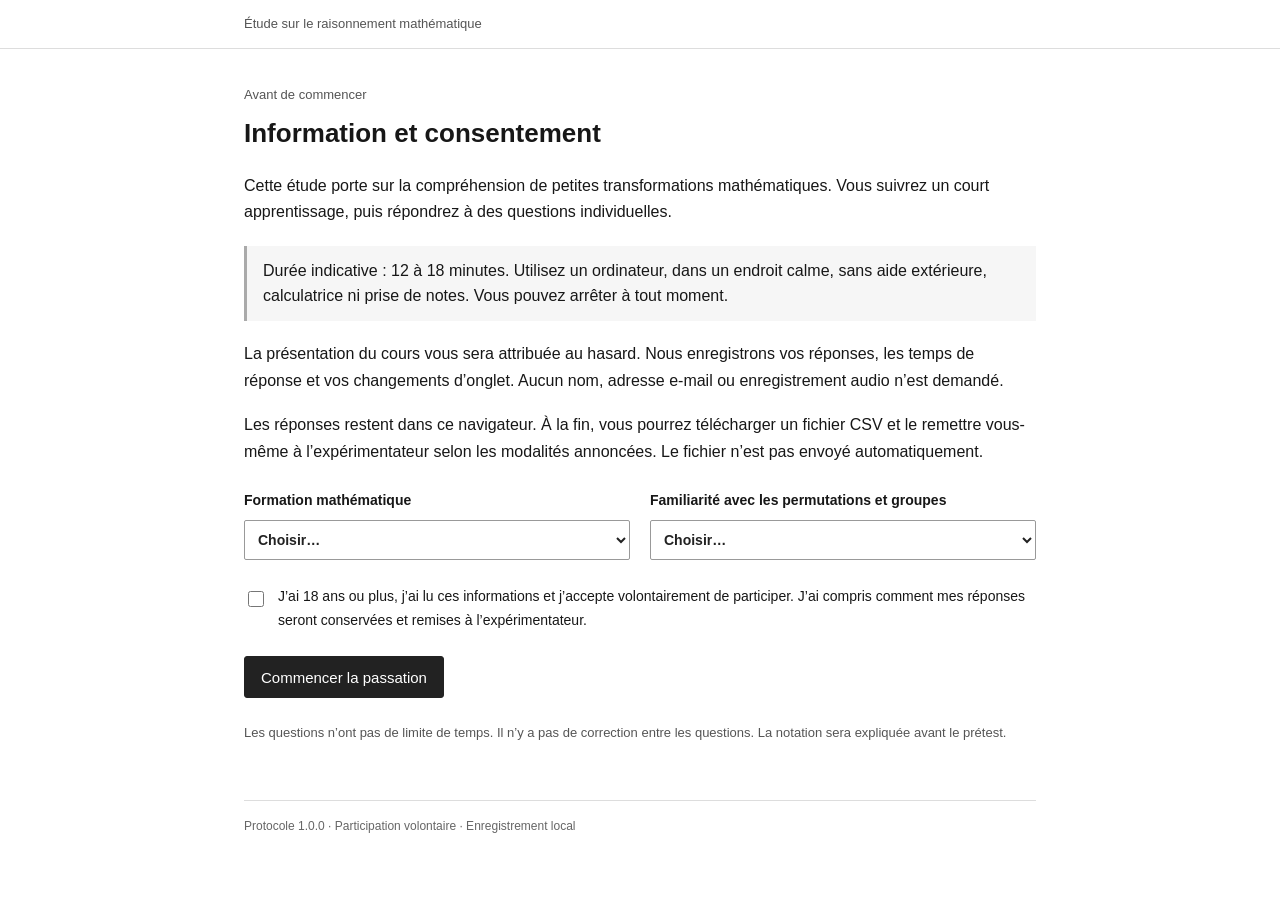
<file: index.html>
<!doctype html>
<html lang="fr">
<head>
  <meta charset="utf-8">
  <meta name="viewport" content="width=device-width, initial-scale=1">
  <meta name="theme-color" content="#ffffff">
  <meta name="description" content="Passation d’une étude sur le raisonnement mathématique.">
  <title>Étude sur le raisonnement mathématique</title>
  <link rel="stylesheet" href="style.css">
</head>
<body>
  <a href="#main" class="skip-link">Aller au contenu</a>
  <header id="header"></header>
  <main id="main" tabindex="-1"></main>
  <footer id="footer"></footer>
  <div id="toast" role="status" aria-live="polite"></div>
  <dialog id="dialog"></dialog>
  <script src="core.js"></script>
  <script src="app.js"></script>
</body>
</html>
</file>
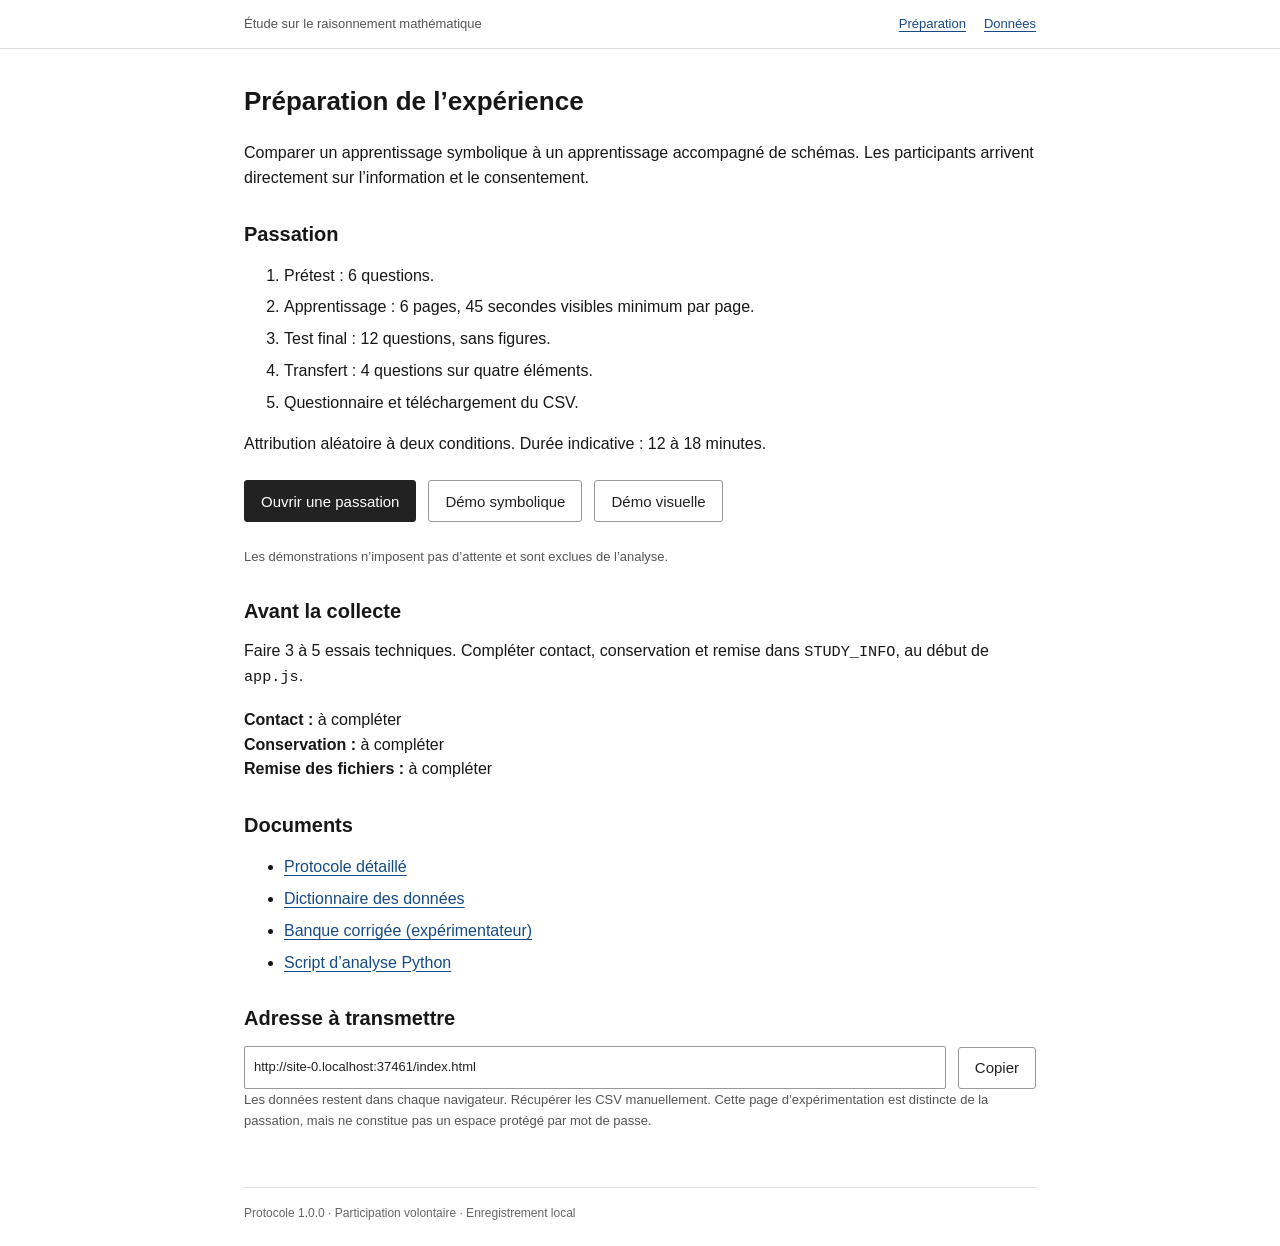
<file: chercheur.html>
<!doctype html>
<html lang="fr">
<head>
  <meta charset="utf-8">
  <meta name="viewport" content="width=device-width, initial-scale=1">
  <meta name="theme-color" content="#ffffff">
  <meta name="description" content="Passation d’une étude sur le raisonnement mathématique.">
  <title>Préparation et données de l’expérience</title>
  <link rel="stylesheet" href="style.css">
</head>
<body>
  <a href="#main" class="skip-link">Aller au contenu</a>
  <header id="header"></header>
  <main id="main" tabindex="-1"></main>
  <footer id="footer"></footer>
  <div id="toast" role="status" aria-live="polite"></div>
  <dialog id="dialog"></dialog>
  <script src="core.js"></script>
  <script src="app.js"></script>
</body>
</html>
</file>
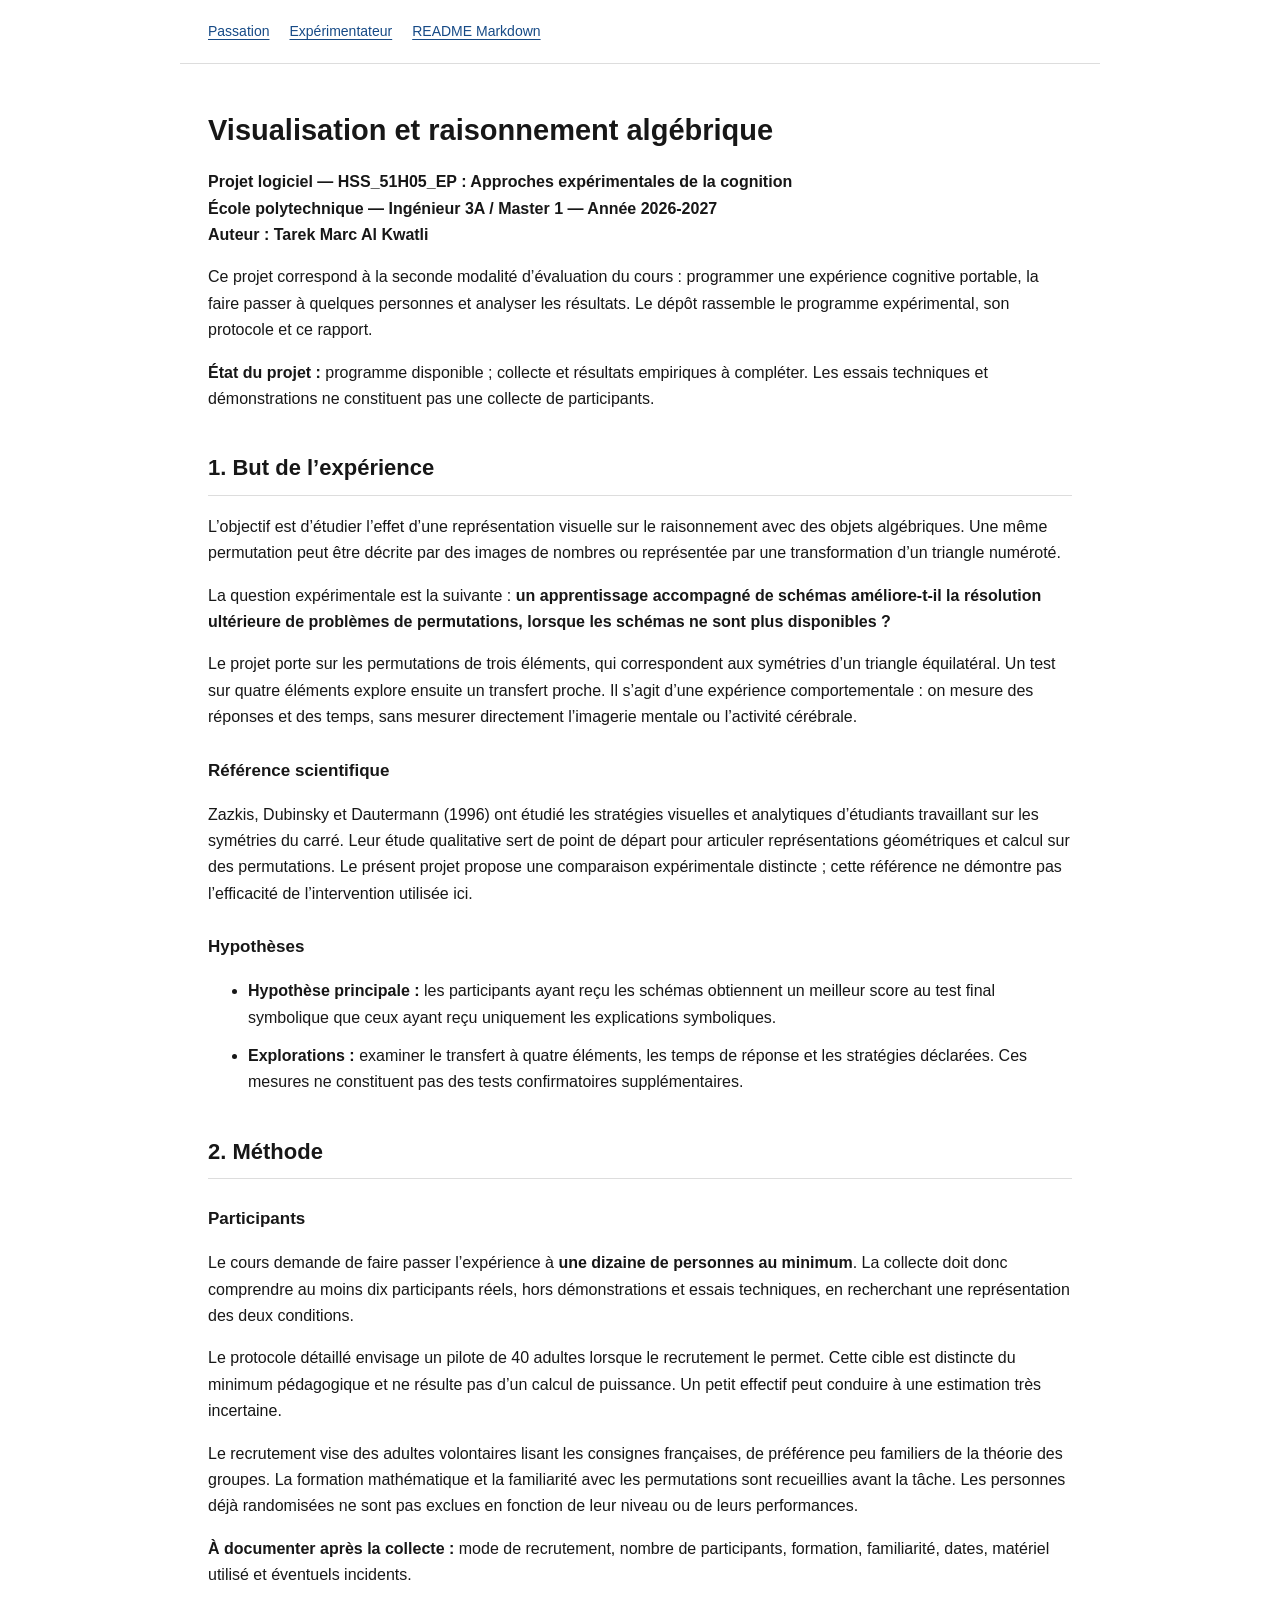
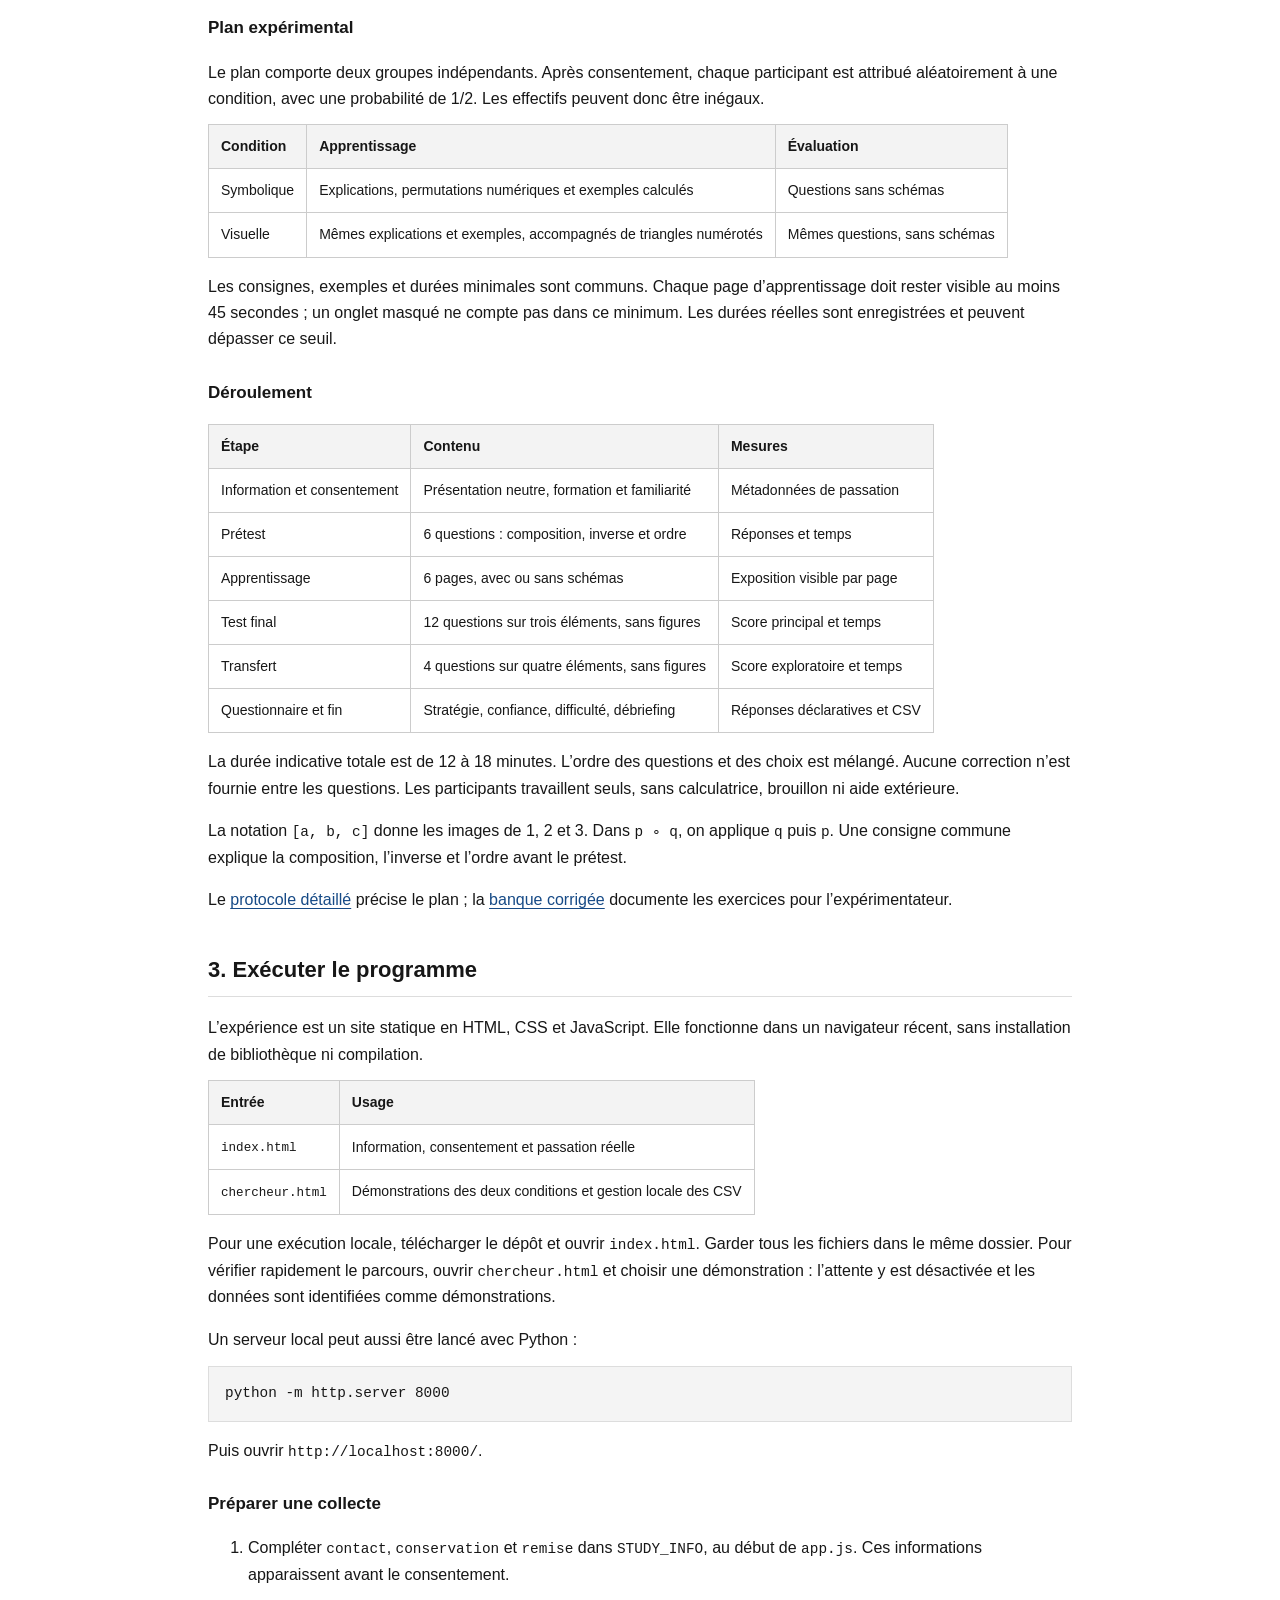
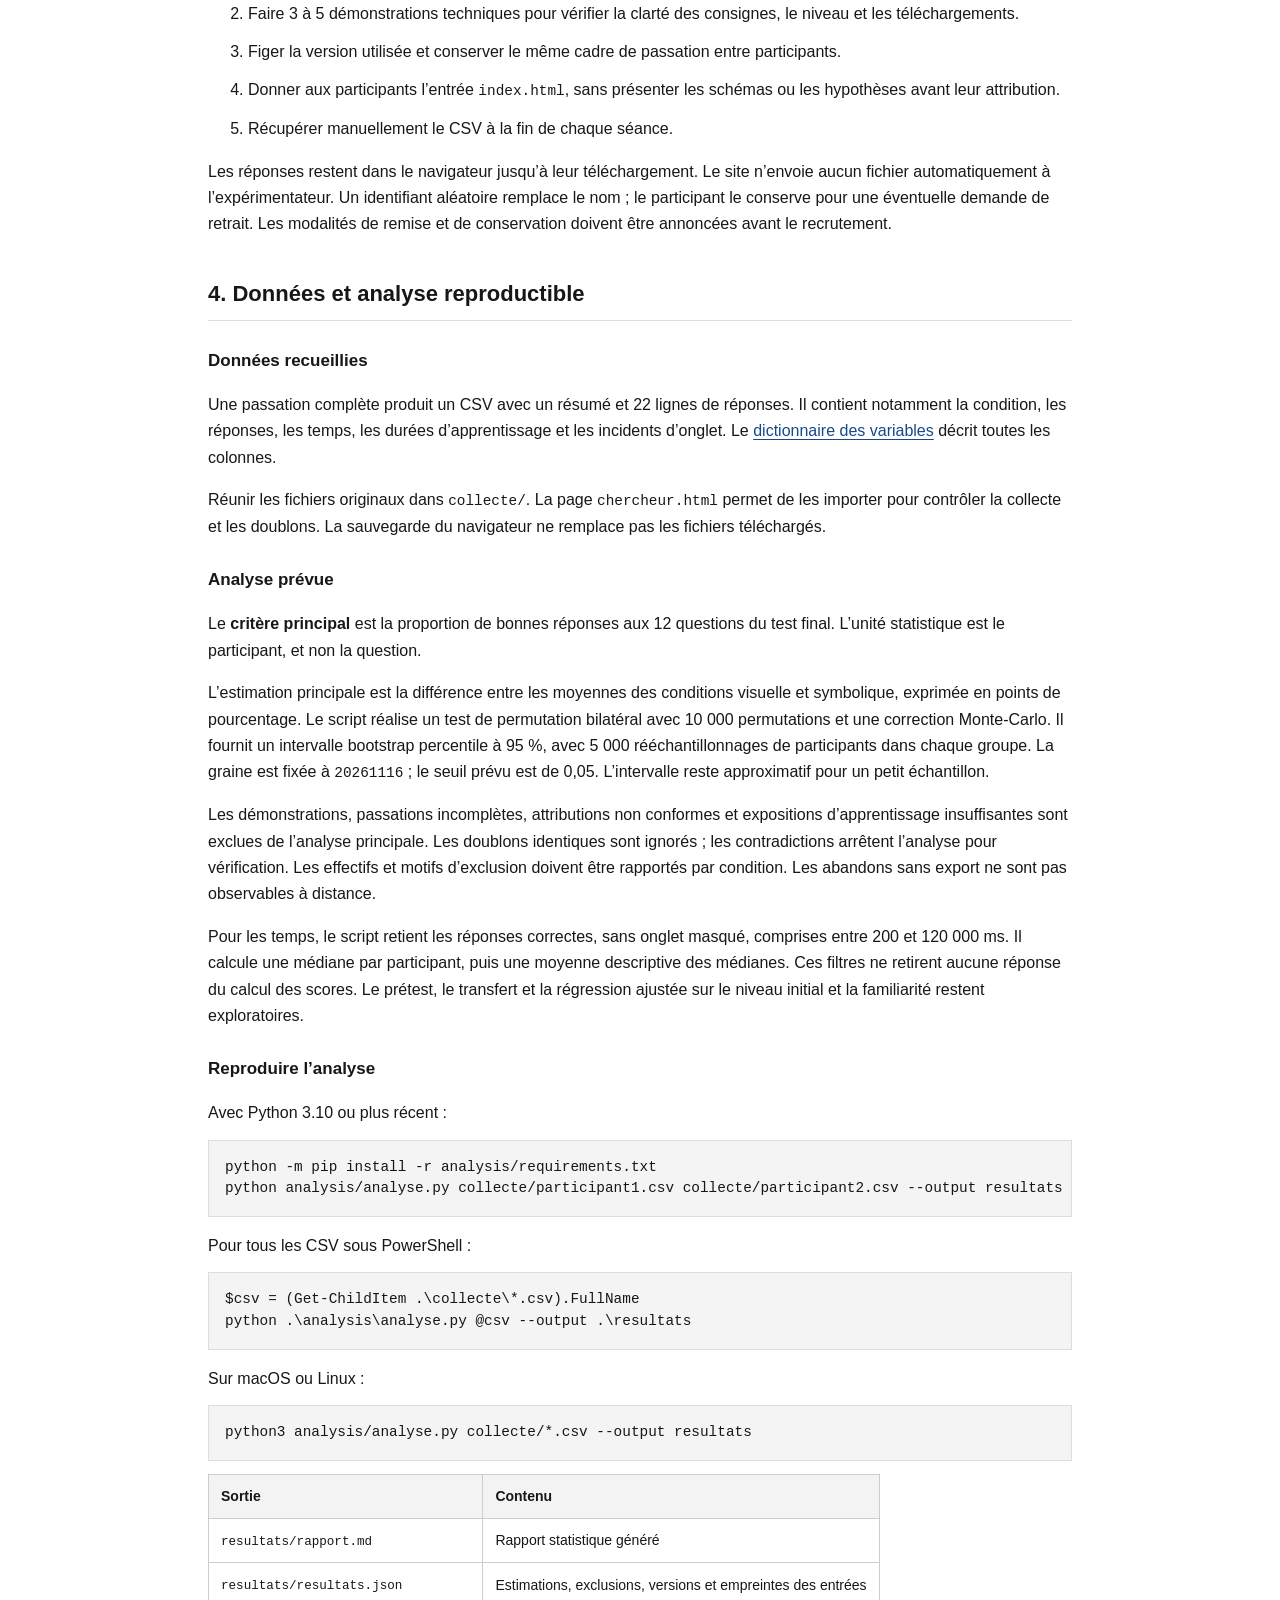
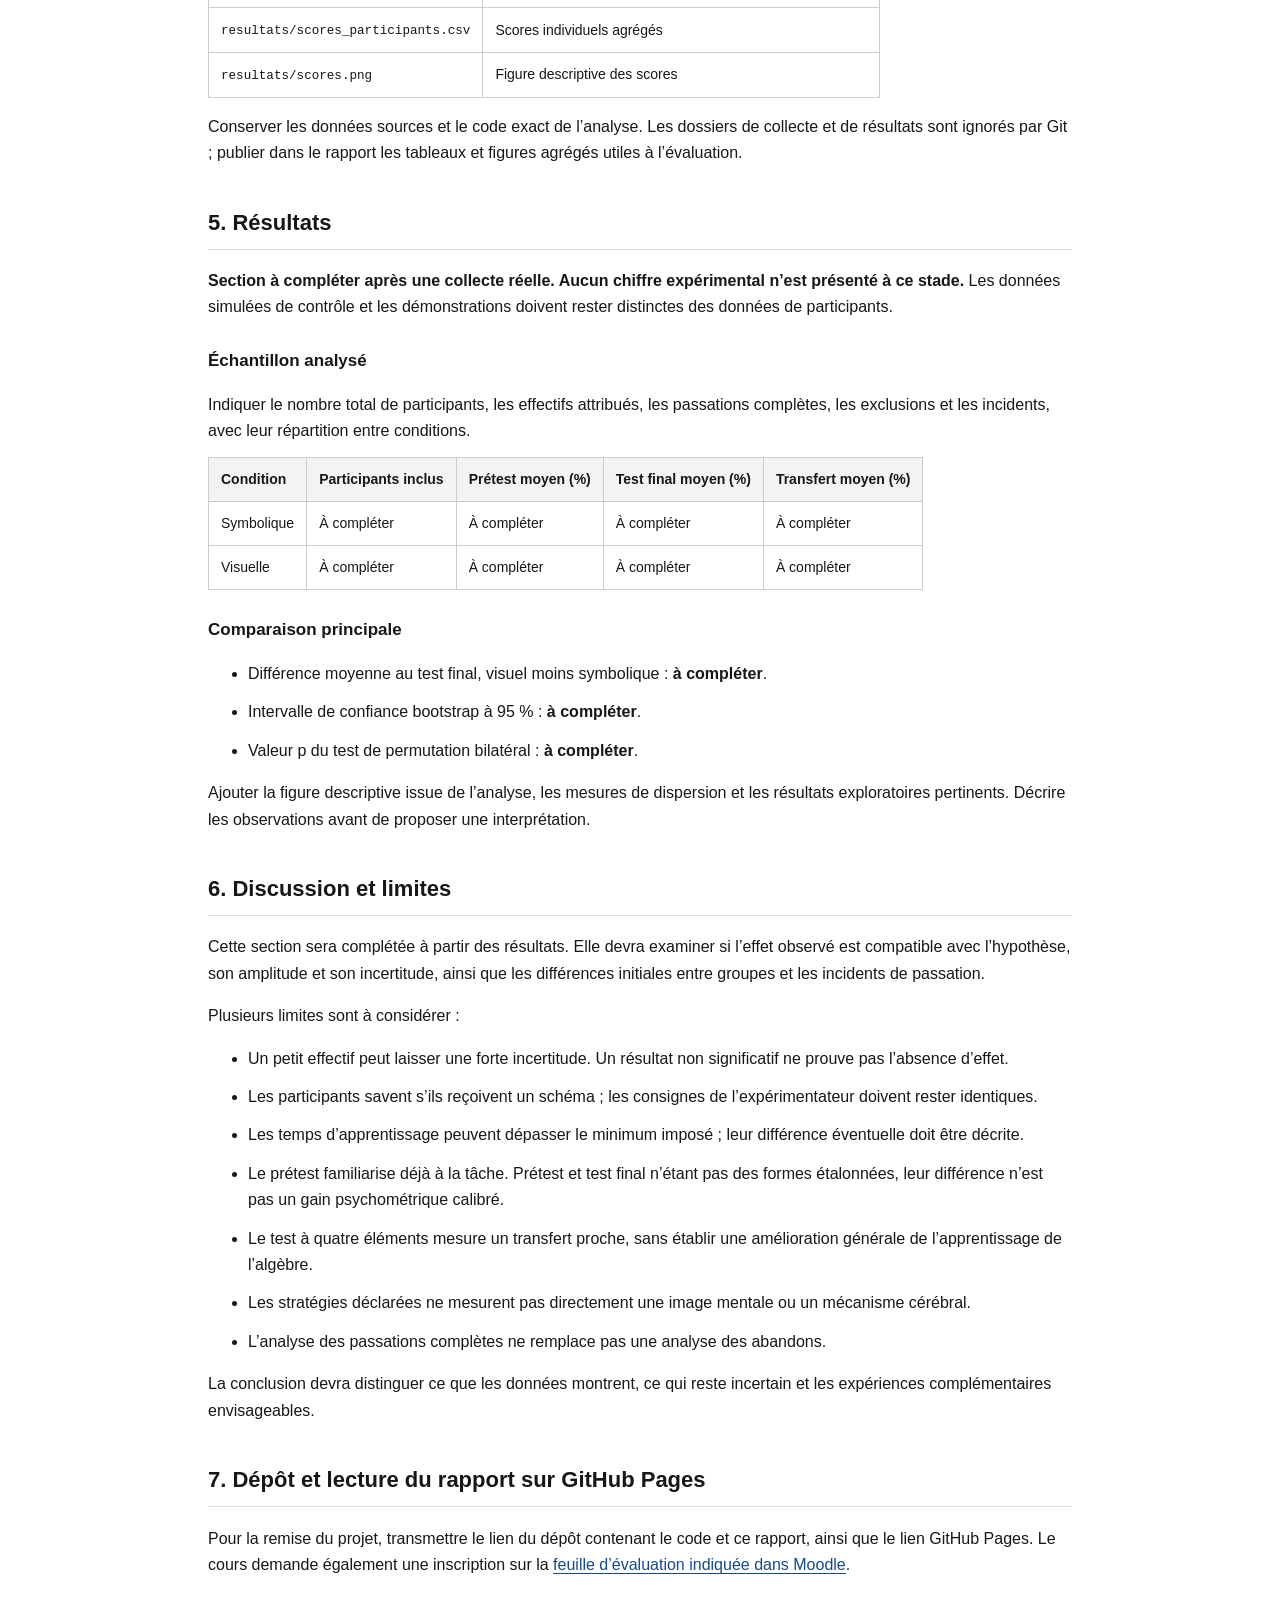
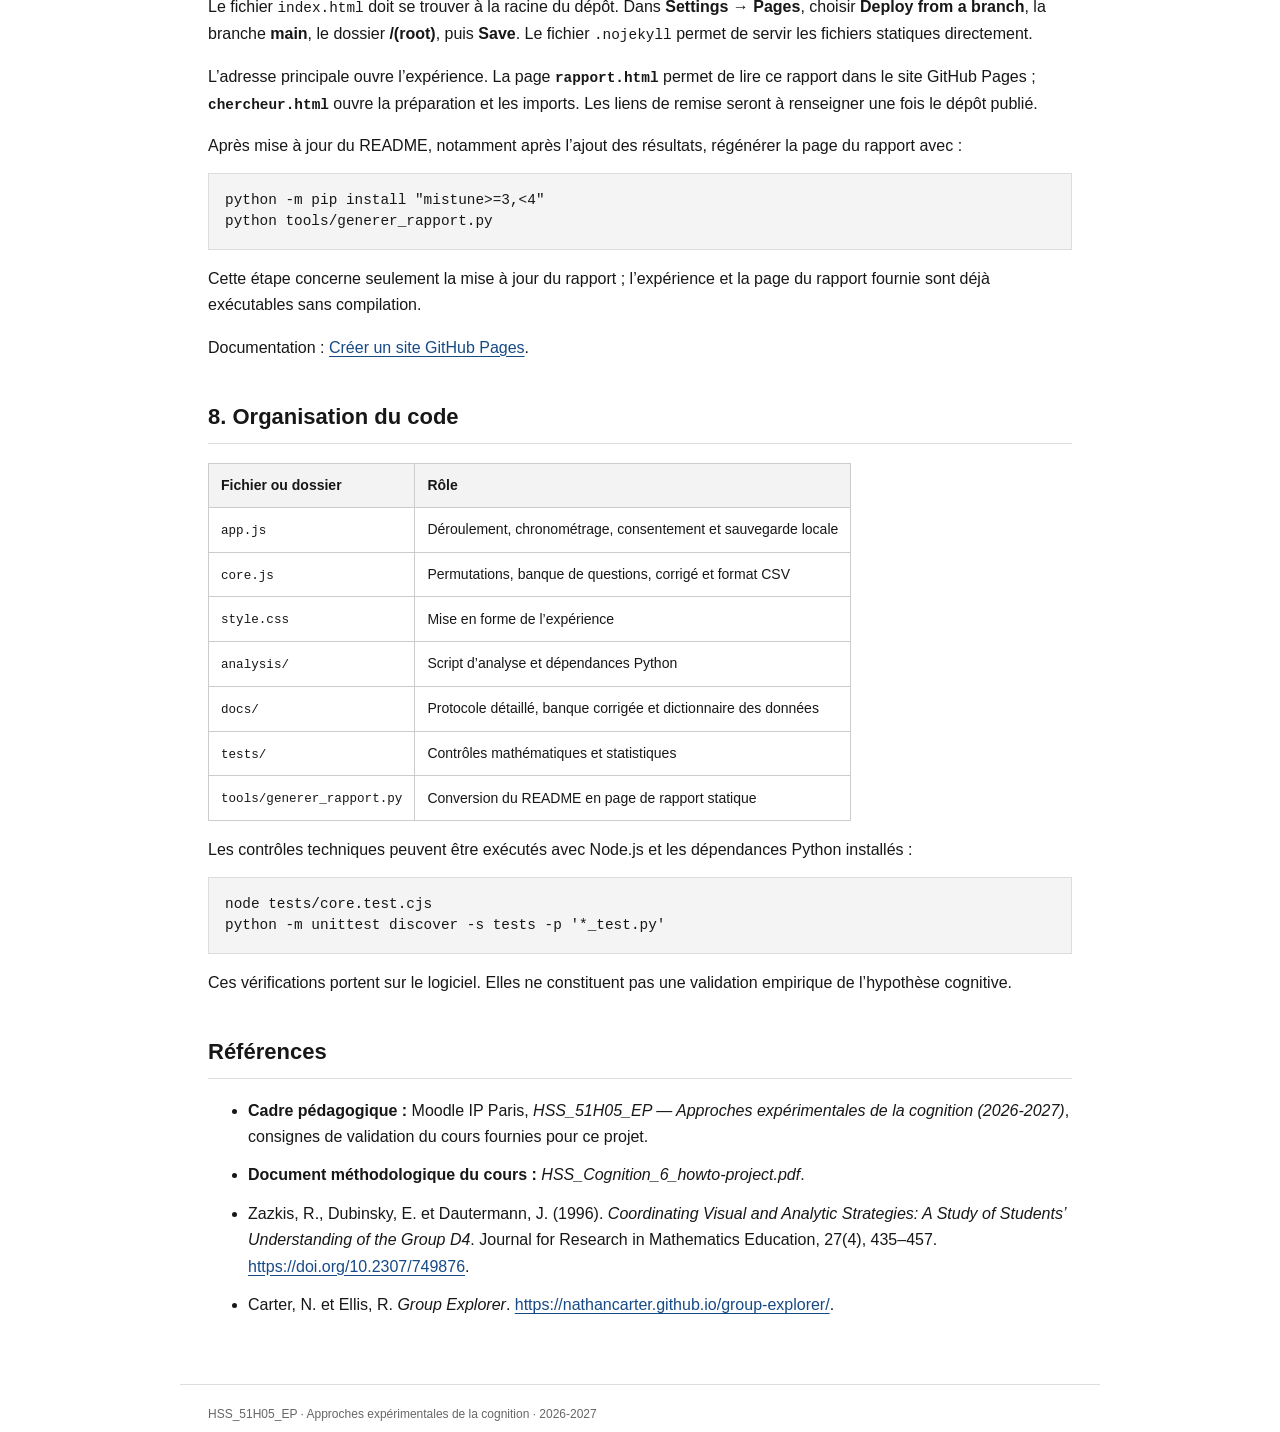
<file: rapport.html>
<!doctype html>
<html lang="fr">
<head>
<meta charset="utf-8">
<meta name="viewport" content="width=device-width, initial-scale=1">
<title>Rapport — HSS_51H05_EP — Visualisation et raisonnement algébrique</title>
<style>
*{box-sizing:border-box}body{font-family:Arial,Helvetica,sans-serif;color:#171717;line-height:1.65;margin:0;background:white}nav,main,footer{max-width:920px;margin:auto;padding:20px 28px}nav{display:flex;gap:20px;flex-wrap:wrap;border-bottom:1px solid #ddd;font-size:14px}a{color:#164a86;text-underline-offset:3px}h1{font-size:29px;line-height:1.3;margin-top:28px}h2{font-size:22px;margin-top:38px;border-bottom:1px solid #ddd;padding-bottom:8px}h3{font-size:17px;margin-top:26px}p,li{margin-bottom:12px}table{border-collapse:collapse;width:100%;font-size:14px;display:block;overflow-x:auto}td,th{border:1px solid #ccc;padding:10px 12px;text-align:left}th{background:#f3f3f3}pre{padding:16px;background:#f4f4f4;border:1px solid #ddd;overflow-x:auto;line-height:1.5}code{font-family:Consolas,monospace;font-size:.9em;overflow-wrap:anywhere}footer{border-top:1px solid #ddd;color:#666;font-size:12px;margin-top:30px}a:focus-visible{outline:3px solid #326aa2;outline-offset:3px}@media print{nav{display:none}main{padding:0}a{color:inherit}pre,table{break-inside:avoid}}@media(max-width:600px){main,nav,footer{padding:16px}h1{font-size:25px}table{font-size:12px}}
</style>
</head>
<body>
<nav aria-label="Navigation du projet"><a href="index.html">Passation</a><a href="chercheur.html">Expérimentateur</a><a href="README.md">README Markdown</a></nav>
<main><h1>Visualisation et raisonnement algébrique</h1>
<p><strong>Projet logiciel — HSS_51H05_EP : Approches expérimentales de la cognition</strong><br />
<strong>École polytechnique — Ingénieur 3A / Master 1 — Année 2026-2027</strong><br />
<strong>Auteur : Tarek Marc Al Kwatli</strong></p>
<p>Ce projet correspond à la seconde modalité d’évaluation du cours : programmer une expérience cognitive portable, la faire passer à quelques personnes et analyser les résultats. Le dépôt rassemble le programme expérimental, son protocole et ce rapport.</p>
<p><strong>État du projet :</strong> programme disponible ; collecte et résultats empiriques à compléter. Les essais techniques et démonstrations ne constituent pas une collecte de participants.</p>
<h2>1. But de l’expérience</h2>
<p>L’objectif est d’étudier l’effet d’une représentation visuelle sur le raisonnement avec des objets algébriques. Une même permutation peut être décrite par des images de nombres ou représentée par une transformation d’un triangle numéroté.</p>
<p>La question expérimentale est la suivante : <strong>un apprentissage accompagné de schémas améliore-t-il la résolution ultérieure de problèmes de permutations, lorsque les schémas ne sont plus disponibles ?</strong></p>
<p>Le projet porte sur les permutations de trois éléments, qui correspondent aux symétries d’un triangle équilatéral. Un test sur quatre éléments explore ensuite un transfert proche. Il s’agit d’une expérience comportementale : on mesure des réponses et des temps, sans mesurer directement l’imagerie mentale ou l’activité cérébrale.</p>
<h3>Référence scientifique</h3>
<p>Zazkis, Dubinsky et Dautermann (1996) ont étudié les stratégies visuelles et analytiques d’étudiants travaillant sur les symétries du carré. Leur étude qualitative sert de point de départ pour articuler représentations géométriques et calcul sur des permutations. Le présent projet propose une comparaison expérimentale distincte ; cette référence ne démontre pas l’efficacité de l’intervention utilisée ici.</p>
<h3>Hypothèses</h3>
<ul>
<li><strong>Hypothèse principale :</strong> les participants ayant reçu les schémas obtiennent un meilleur score au test final symbolique que ceux ayant reçu uniquement les explications symboliques.</li>
<li><strong>Explorations :</strong> examiner le transfert à quatre éléments, les temps de réponse et les stratégies déclarées. Ces mesures ne constituent pas des tests confirmatoires supplémentaires.</li>
</ul>
<h2>2. Méthode</h2>
<h3>Participants</h3>
<p>Le cours demande de faire passer l’expérience à <strong>une dizaine de personnes au minimum</strong>. La collecte doit donc comprendre au moins dix participants réels, hors démonstrations et essais techniques, en recherchant une représentation des deux conditions.</p>
<p>Le protocole détaillé envisage un pilote de 40 adultes lorsque le recrutement le permet. Cette cible est distincte du minimum pédagogique et ne résulte pas d’un calcul de puissance. Un petit effectif peut conduire à une estimation très incertaine.</p>
<p>Le recrutement vise des adultes volontaires lisant les consignes françaises, de préférence peu familiers de la théorie des groupes. La formation mathématique et la familiarité avec les permutations sont recueillies avant la tâche. Les personnes déjà randomisées ne sont pas exclues en fonction de leur niveau ou de leurs performances.</p>
<p><strong>À documenter après la collecte :</strong> mode de recrutement, nombre de participants, formation, familiarité, dates, matériel utilisé et éventuels incidents.</p>
<h3>Plan expérimental</h3>
<p>Le plan comporte deux groupes indépendants. Après consentement, chaque participant est attribué aléatoirement à une condition, avec une probabilité de 1/2. Les effectifs peuvent donc être inégaux.</p>
<table>
<thead>
<tr>
  <th>Condition</th>
  <th>Apprentissage</th>
  <th>Évaluation</th>
</tr>
</thead>
<tbody>
<tr>
  <td>Symbolique</td>
  <td>Explications, permutations numériques et exemples calculés</td>
  <td>Questions sans schémas</td>
</tr>
<tr>
  <td>Visuelle</td>
  <td>Mêmes explications et exemples, accompagnés de triangles numérotés</td>
  <td>Mêmes questions, sans schémas</td>
</tr>
</tbody>
</table>
<p>Les consignes, exemples et durées minimales sont communs. Chaque page d’apprentissage doit rester visible au moins 45 secondes ; un onglet masqué ne compte pas dans ce minimum. Les durées réelles sont enregistrées et peuvent dépasser ce seuil.</p>
<h3>Déroulement</h3>
<table>
<thead>
<tr>
  <th>Étape</th>
  <th>Contenu</th>
  <th>Mesures</th>
</tr>
</thead>
<tbody>
<tr>
  <td>Information et consentement</td>
  <td>Présentation neutre, formation et familiarité</td>
  <td>Métadonnées de passation</td>
</tr>
<tr>
  <td>Prétest</td>
  <td>6 questions : composition, inverse et ordre</td>
  <td>Réponses et temps</td>
</tr>
<tr>
  <td>Apprentissage</td>
  <td>6 pages, avec ou sans schémas</td>
  <td>Exposition visible par page</td>
</tr>
<tr>
  <td>Test final</td>
  <td>12 questions sur trois éléments, sans figures</td>
  <td>Score principal et temps</td>
</tr>
<tr>
  <td>Transfert</td>
  <td>4 questions sur quatre éléments, sans figures</td>
  <td>Score exploratoire et temps</td>
</tr>
<tr>
  <td>Questionnaire et fin</td>
  <td>Stratégie, confiance, difficulté, débriefing</td>
  <td>Réponses déclaratives et CSV</td>
</tr>
</tbody>
</table>
<p>La durée indicative totale est de 12 à 18 minutes. L’ordre des questions et des choix est mélangé. Aucune correction n’est fournie entre les questions. Les participants travaillent seuls, sans calculatrice, brouillon ni aide extérieure.</p>
<p>La notation <code>[a, b, c]</code> donne les images de 1, 2 et 3. Dans <code>p ∘ q</code>, on applique <code>q</code> puis <code>p</code>. Une consigne commune explique la composition, l’inverse et l’ordre avant le prétest.</p>
<p>Le <a href="docs/PROTOCOLE.md">protocole détaillé</a> précise le plan ; la <a href="docs/BANQUE_CORRIGEE.md">banque corrigée</a> documente les exercices pour l’expérimentateur.</p>
<h2>3. Exécuter le programme</h2>
<p>L’expérience est un site statique en HTML, CSS et JavaScript. Elle fonctionne dans un navigateur récent, sans installation de bibliothèque ni compilation.</p>
<table>
<thead>
<tr>
  <th>Entrée</th>
  <th>Usage</th>
</tr>
</thead>
<tbody>
<tr>
  <td><code>index.html</code></td>
  <td>Information, consentement et passation réelle</td>
</tr>
<tr>
  <td><code>chercheur.html</code></td>
  <td>Démonstrations des deux conditions et gestion locale des CSV</td>
</tr>
</tbody>
</table>
<p>Pour une exécution locale, télécharger le dépôt et ouvrir <code>index.html</code>. Garder tous les fichiers dans le même dossier. Pour vérifier rapidement le parcours, ouvrir <code>chercheur.html</code> et choisir une démonstration : l’attente y est désactivée et les données sont identifiées comme démonstrations.</p>
<p>Un serveur local peut aussi être lancé avec Python :</p>
<pre><code class="language-bash">python -m http.server 8000
</code></pre>
<p>Puis ouvrir <code>http://localhost:8000/</code>.</p>
<h3>Préparer une collecte</h3>
<ol>
<li>Compléter <code>contact</code>, <code>conservation</code> et <code>remise</code> dans <code>STUDY_INFO</code>, au début de <code>app.js</code>. Ces informations apparaissent avant le consentement.</li>
<li>Faire 3 à 5 démonstrations techniques pour vérifier la clarté des consignes, le niveau et les téléchargements.</li>
<li>Figer la version utilisée et conserver le même cadre de passation entre participants.</li>
<li>Donner aux participants l’entrée <code>index.html</code>, sans présenter les schémas ou les hypothèses avant leur attribution.</li>
<li>Récupérer manuellement le CSV à la fin de chaque séance.</li>
</ol>
<p>Les réponses restent dans le navigateur jusqu’à leur téléchargement. Le site n’envoie aucun fichier automatiquement à l’expérimentateur. Un identifiant aléatoire remplace le nom ; le participant le conserve pour une éventuelle demande de retrait. Les modalités de remise et de conservation doivent être annoncées avant le recrutement.</p>
<h2>4. Données et analyse reproductible</h2>
<h3>Données recueillies</h3>
<p>Une passation complète produit un CSV avec un résumé et 22 lignes de réponses. Il contient notamment la condition, les réponses, les temps, les durées d’apprentissage et les incidents d’onglet. Le <a href="docs/DICTIONNAIRE.md">dictionnaire des variables</a> décrit toutes les colonnes.</p>
<p>Réunir les fichiers originaux dans <code>collecte/</code>. La page <code>chercheur.html</code> permet de les importer pour contrôler la collecte et les doublons. La sauvegarde du navigateur ne remplace pas les fichiers téléchargés.</p>
<h3>Analyse prévue</h3>
<p>Le <strong>critère principal</strong> est la proportion de bonnes réponses aux 12 questions du test final. L’unité statistique est le participant, et non la question.</p>
<p>L’estimation principale est la différence entre les moyennes des conditions visuelle et symbolique, exprimée en points de pourcentage. Le script réalise un test de permutation bilatéral avec 10 000 permutations et une correction Monte-Carlo. Il fournit un intervalle bootstrap percentile à 95 %, avec 5 000 rééchantillonnages de participants dans chaque groupe. La graine est fixée à <code>20261116</code> ; le seuil prévu est de 0,05. L’intervalle reste approximatif pour un petit échantillon.</p>
<p>Les démonstrations, passations incomplètes, attributions non conformes et expositions d’apprentissage insuffisantes sont exclues de l’analyse principale. Les doublons identiques sont ignorés ; les contradictions arrêtent l’analyse pour vérification. Les effectifs et motifs d’exclusion doivent être rapportés par condition. Les abandons sans export ne sont pas observables à distance.</p>
<p>Pour les temps, le script retient les réponses correctes, sans onglet masqué, comprises entre 200 et 120 000 ms. Il calcule une médiane par participant, puis une moyenne descriptive des médianes. Ces filtres ne retirent aucune réponse du calcul des scores. Le prétest, le transfert et la régression ajustée sur le niveau initial et la familiarité restent exploratoires.</p>
<h3>Reproduire l’analyse</h3>
<p>Avec Python 3.10 ou plus récent :</p>
<pre><code class="language-bash">python -m pip install -r analysis/requirements.txt
python analysis/analyse.py collecte/participant1.csv collecte/participant2.csv --output resultats
</code></pre>
<p>Pour tous les CSV sous PowerShell :</p>
<pre><code class="language-powershell">$csv = (Get-ChildItem .\collecte\*.csv).FullName
python .\analysis\analyse.py @csv --output .\resultats
</code></pre>
<p>Sur macOS ou Linux :</p>
<pre><code class="language-bash">python3 analysis/analyse.py collecte/*.csv --output resultats
</code></pre>
<table>
<thead>
<tr>
  <th>Sortie</th>
  <th>Contenu</th>
</tr>
</thead>
<tbody>
<tr>
  <td><code>resultats/rapport.md</code></td>
  <td>Rapport statistique généré</td>
</tr>
<tr>
  <td><code>resultats/resultats.json</code></td>
  <td>Estimations, exclusions, versions et empreintes des entrées</td>
</tr>
<tr>
  <td><code>resultats/scores_participants.csv</code></td>
  <td>Scores individuels agrégés</td>
</tr>
<tr>
  <td><code>resultats/scores.png</code></td>
  <td>Figure descriptive des scores</td>
</tr>
</tbody>
</table>
<p>Conserver les données sources et le code exact de l’analyse. Les dossiers de collecte et de résultats sont ignorés par Git ; publier dans le rapport les tableaux et figures agrégés utiles à l’évaluation.</p>
<h2>5. Résultats</h2>
<p><strong>Section à compléter après une collecte réelle. Aucun chiffre expérimental n’est présenté à ce stade.</strong> Les données simulées de contrôle et les démonstrations doivent rester distinctes des données de participants.</p>
<h3>Échantillon analysé</h3>
<p>Indiquer le nombre total de participants, les effectifs attribués, les passations complètes, les exclusions et les incidents, avec leur répartition entre conditions.</p>
<table>
<thead>
<tr>
  <th>Condition</th>
  <th>Participants inclus</th>
  <th>Prétest moyen (%)</th>
  <th>Test final moyen (%)</th>
  <th>Transfert moyen (%)</th>
</tr>
</thead>
<tbody>
<tr>
  <td>Symbolique</td>
  <td>À compléter</td>
  <td>À compléter</td>
  <td>À compléter</td>
  <td>À compléter</td>
</tr>
<tr>
  <td>Visuelle</td>
  <td>À compléter</td>
  <td>À compléter</td>
  <td>À compléter</td>
  <td>À compléter</td>
</tr>
</tbody>
</table>
<h3>Comparaison principale</h3>
<ul>
<li>Différence moyenne au test final, visuel moins symbolique : <strong>à compléter</strong>.</li>
<li>Intervalle de confiance bootstrap à 95 % : <strong>à compléter</strong>.</li>
<li>Valeur p du test de permutation bilatéral : <strong>à compléter</strong>.</li>
</ul>
<p>Ajouter la figure descriptive issue de l’analyse, les mesures de dispersion et les résultats exploratoires pertinents. Décrire les observations avant de proposer une interprétation.</p>
<h2>6. Discussion et limites</h2>
<p>Cette section sera complétée à partir des résultats. Elle devra examiner si l’effet observé est compatible avec l’hypothèse, son amplitude et son incertitude, ainsi que les différences initiales entre groupes et les incidents de passation.</p>
<p>Plusieurs limites sont à considérer :</p>
<ul>
<li>Un petit effectif peut laisser une forte incertitude. Un résultat non significatif ne prouve pas l’absence d’effet.</li>
<li>Les participants savent s’ils reçoivent un schéma ; les consignes de l’expérimentateur doivent rester identiques.</li>
<li>Les temps d’apprentissage peuvent dépasser le minimum imposé ; leur différence éventuelle doit être décrite.</li>
<li>Le prétest familiarise déjà à la tâche. Prétest et test final n’étant pas des formes étalonnées, leur différence n’est pas un gain psychométrique calibré.</li>
<li>Le test à quatre éléments mesure un transfert proche, sans établir une amélioration générale de l’apprentissage de l’algèbre.</li>
<li>Les stratégies déclarées ne mesurent pas directement une image mentale ou un mécanisme cérébral.</li>
<li>L’analyse des passations complètes ne remplace pas une analyse des abandons.</li>
</ul>
<p>La conclusion devra distinguer ce que les données montrent, ce qui reste incertain et les expériences complémentaires envisageables.</p>
<h2>7. Dépôt et lecture du rapport sur GitHub Pages</h2>
<p>Pour la remise du projet, transmettre le lien du dépôt contenant le code et ce rapport, ainsi que le lien GitHub Pages. Le cours demande également une inscription sur la <a href="https://docs.google.com/spreadsheets/d/1GgOq-YD4yOgWbmz9eC0hJFKaTiIDKGPPTWgabqpteGk/edit?usp=sharing">feuille d’évaluation indiquée dans Moodle</a>.</p>
<p>Le fichier <code>index.html</code> doit se trouver à la racine du dépôt. Dans <strong>Settings → Pages</strong>, choisir <strong>Deploy from a branch</strong>, la branche <strong>main</strong>, le dossier <strong>/(root)</strong>, puis <strong>Save</strong>. Le fichier <code>.nojekyll</code> permet de servir les fichiers statiques directement.</p>
<p>L’adresse principale ouvre l’expérience. La page <strong><code>rapport.html</code></strong> permet de lire ce rapport dans le site GitHub Pages ; <strong><code>chercheur.html</code></strong> ouvre la préparation et les imports. Les liens de remise seront à renseigner une fois le dépôt publié.</p>
<p>Après mise à jour du README, notamment après l’ajout des résultats, régénérer la page du rapport avec :</p>
<pre><code class="language-bash">python -m pip install &quot;mistune&gt;=3,&lt;4&quot;
python tools/generer_rapport.py
</code></pre>
<p>Cette étape concerne seulement la mise à jour du rapport ; l’expérience et la page du rapport fournie sont déjà exécutables sans compilation.</p>
<p>Documentation : <a href="https://docs.github.com/en/pages/getting-started-with-github-pages/creating-a-github-pages-site#creating-your-site">Créer un site GitHub Pages</a>.</p>
<h2>8. Organisation du code</h2>
<table>
<thead>
<tr>
  <th>Fichier ou dossier</th>
  <th>Rôle</th>
</tr>
</thead>
<tbody>
<tr>
  <td><code>app.js</code></td>
  <td>Déroulement, chronométrage, consentement et sauvegarde locale</td>
</tr>
<tr>
  <td><code>core.js</code></td>
  <td>Permutations, banque de questions, corrigé et format CSV</td>
</tr>
<tr>
  <td><code>style.css</code></td>
  <td>Mise en forme de l’expérience</td>
</tr>
<tr>
  <td><code>analysis/</code></td>
  <td>Script d’analyse et dépendances Python</td>
</tr>
<tr>
  <td><code>docs/</code></td>
  <td>Protocole détaillé, banque corrigée et dictionnaire des données</td>
</tr>
<tr>
  <td><code>tests/</code></td>
  <td>Contrôles mathématiques et statistiques</td>
</tr>
<tr>
  <td><code>tools/generer_rapport.py</code></td>
  <td>Conversion du README en page de rapport statique</td>
</tr>
</tbody>
</table>
<p>Les contrôles techniques peuvent être exécutés avec Node.js et les dépendances Python installés :</p>
<pre><code class="language-bash">node tests/core.test.cjs
python -m unittest discover -s tests -p '*_test.py'
</code></pre>
<p>Ces vérifications portent sur le logiciel. Elles ne constituent pas une validation empirique de l’hypothèse cognitive.</p>
<h2>Références</h2>
<ul>
<li><strong>Cadre pédagogique :</strong> Moodle IP Paris, <em>HSS_51H05_EP — Approches expérimentales de la cognition (2026-2027)</em>, consignes de validation du cours fournies pour ce projet.</li>
<li><strong>Document méthodologique du cours :</strong> <em>HSS_Cognition_6_howto-project.pdf</em>.</li>
<li>Zazkis, R., Dubinsky, E. et Dautermann, J. (1996). <em>Coordinating Visual and Analytic Strategies: A Study of Students’ Understanding of the Group D4</em>. Journal for Research in Mathematics Education, 27(4), 435–457. <a href="https://doi.org/10.2307/749876">https://doi.org/10.2307/749876</a>.</li>
<li>Carter, N. et Ellis, R. <em>Group Explorer</em>. <a href="https://nathancarter.github.io/group-explorer/">https://nathancarter.github.io/group-explorer/</a>.</li>
</ul>
</main>
<footer>HSS_51H05_EP · Approches expérimentales de la cognition · 2026-2027</footer>
</body>
</html>
</file>
<file: style.css>
:root{font-family:Arial,Helvetica,sans-serif;font-size:16px;color:#171717;background:#fff;line-height:1.55}
*{box-sizing:border-box}
body{margin:0}
a{color:#164a86;text-underline-offset:3px}
button,input,select{font:inherit}
button,a,input,select{touch-action:manipulation}
button{cursor:pointer}
button:disabled{cursor:default;opacity:.45}
:focus-visible{outline:3px solid #326aa2;outline-offset:3px}
header{border-bottom:1px solid #ddd}
.bar{max-width:840px;margin:auto;padding:14px 24px;display:flex;justify-content:space-between;gap:20px;font-size:13px;color:#555}
nav{display:flex;gap:18px}
.container,.study-shell{max-width:840px;margin:36px auto 56px;padding:0 24px}
footer{max-width:792px;margin:32px auto 0;padding:16px 0 24px;border-top:1px solid #ddd;font-size:12px;color:#666}
h1{font-size:26px;line-height:1.3;margin:12px 0 22px;font-weight:600}
h2{font-size:20px;line-height:1.35;margin:30px 0 14px;font-weight:600}
h3{font-size:16px;margin:20px 0 12px}
p{margin:0 0 18px}
li{margin:7px 0}
code,.math-inline{font-family:Consolas,monospace;font-size:.95em}
.eyebrow,.study-head{font-size:13px;color:#555}
.eyebrow{margin-bottom:8px}
.study-head{display:flex;align-items:center;justify-content:space-between;gap:20px;margin-bottom:10px}
.study-head button,.text-button{border:0;background:transparent;padding:0;color:#333;font-size:13px;text-decoration:underline;text-underline-offset:3px}
.progress{height:3px;background:#eee;margin-bottom:30px}
.progress span{display:block;height:100%;background:#444}
.study-card{padding:0}
.study-card p{line-height:1.65}
.callout,.legend,.study-info{border-left:3px solid #aaa;background:#f6f6f6;padding:13px 16px;margin:20px 0}
.legend{font-size:13px;line-height:1.7}
.actions,.study-actions{display:flex;gap:12px;flex-wrap:wrap;align-items:center;margin:24px 0}
.study-actions{justify-content:space-between}
.btn{display:inline-flex;align-items:center;justify-content:center;gap:7px;min-height:42px;padding:9px 16px;background:#222;color:#fff;border:1px solid #222;border-radius:3px;text-decoration:none;font-size:15px;line-height:1.4}
.btn:hover{background:#444}
.btn.secondary,.btn.ghost{background:#fff;color:#222;border-color:#999}
.btn.secondary:hover,.btn.ghost:hover{background:#f4f4f4}
.btn.danger{background:#7a2929;border-color:#7a2929}
.form-row{display:grid;grid-template-columns:1fr 1fr;gap:20px;margin:25px 0}
.field{display:block;font-size:14px;font-weight:600}
select,input[type=text]{display:block;margin-top:8px;width:100%;min-width:0;padding:10px 9px;border:1px solid #999;border-radius:2px;background:#fff;color:#222;font-size:14px}
.checkbox{display:flex;gap:11px;align-items:flex-start;font-size:14px;line-height:1.7}
.checkbox input{margin-top:6px;flex-shrink:0;width:16px;height:16px;accent-color:#222}
.formula{font-family:Consolas,monospace;font-size:17px;line-height:1.9;letter-spacing:0;border:1px solid #ccc;padding:18px 20px;margin:22px 0;overflow-wrap:anywhere}
.option-grid{display:grid;grid-template-columns:1fr 1fr;gap:12px;margin:24px 0}
.option{font-family:Consolas,monospace;font-size:17px;min-height:54px;border:1px solid #aaa;border-radius:2px;background:#fff;color:#111;padding:12px}
.option:hover{background:#f5f5f5;border-color:#444}
.option.selected{outline:2px solid #222;outline-offset:-2px;background:#eee;border-color:#222}
.hint,.small-note{font-size:13px;color:#555;line-height:1.65}
.demo-bar{border:1px solid #aaa;padding:12px 15px;background:#eee;font-size:13px;margin-bottom:24px}
.learn-grid{display:grid;grid-template-columns:1fr 1fr;align-items:center;gap:24px;margin:22px 0}
.learn-example h3{margin-top:0}
.learn-diagram{text-align:center;border:1px solid #ccc;padding:14px}
.learn-diagram svg{width:100%;max-height:210px}
.learn-diagram p{font-size:12px;line-height:1.65;margin-bottom:10px}
.score-bars{margin:22px 0}
.score-row{display:flex;justify-content:space-between;gap:20px;padding:8px 0;border-bottom:1px solid #ddd;font-size:14px}
.score-track{display:none}
.table-wrap{overflow-x:auto;margin:26px 0}
table{border-collapse:collapse;width:100%;font-size:13px;text-align:left}
th,td{border-bottom:1px solid #ccc;padding:12px 10px}
th{background:#f3f3f3;font-weight:600}
.import-label{cursor:pointer}
.import-label input{position:absolute;width:1px;height:1px;opacity:0}
.empty{border:1px solid #ddd;padding:24px;margin-top:26px;color:#555}
.link-copy{display:flex;gap:12px;align-items:center}
.link-copy input{flex:1;margin:0;font-size:13px}
hr{border:0;border-top:1px solid #ddd;margin:28px 0}
dialog{border:1px solid #888;border-radius:3px;max-width:500px;width:calc(100% - 32px);padding:25px}
dialog::backdrop{background:#0004}
dialog h2{margin-top:0}
.skip-link{position:fixed;top:-70px;left:16px;background:#fff;padding:10px;z-index:10}
.skip-link:focus{top:10px}
#toast{display:none;position:fixed;bottom:18px;left:50%;transform:translateX(-50%);background:#222;color:#fff;padding:12px 18px;max-width:calc(100% - 32px);font-size:13px;z-index:20}
.storage-warning{border:1px solid #985800;background:#fff6df;padding:14px;margin:16px;font-size:14px}
@media(max-width:620px){.bar{padding:12px 18px;flex-wrap:wrap}.container,.study-shell{padding:0 18px;margin-top:26px}h1{font-size:23px}.form-row,.learn-grid{grid-template-columns:1fr}.formula{font-size:15px;padding:14px}.option{font-size:15px}.study-head{font-size:12px}.study-head button{font-size:12px}.study-actions .hint{width:100%}.learn-diagram svg{height:180px}footer{margin-left:18px;margin-right:18px}.link-copy{flex-wrap:wrap}.link-copy input{width:100%;flex:auto}}
</file>
